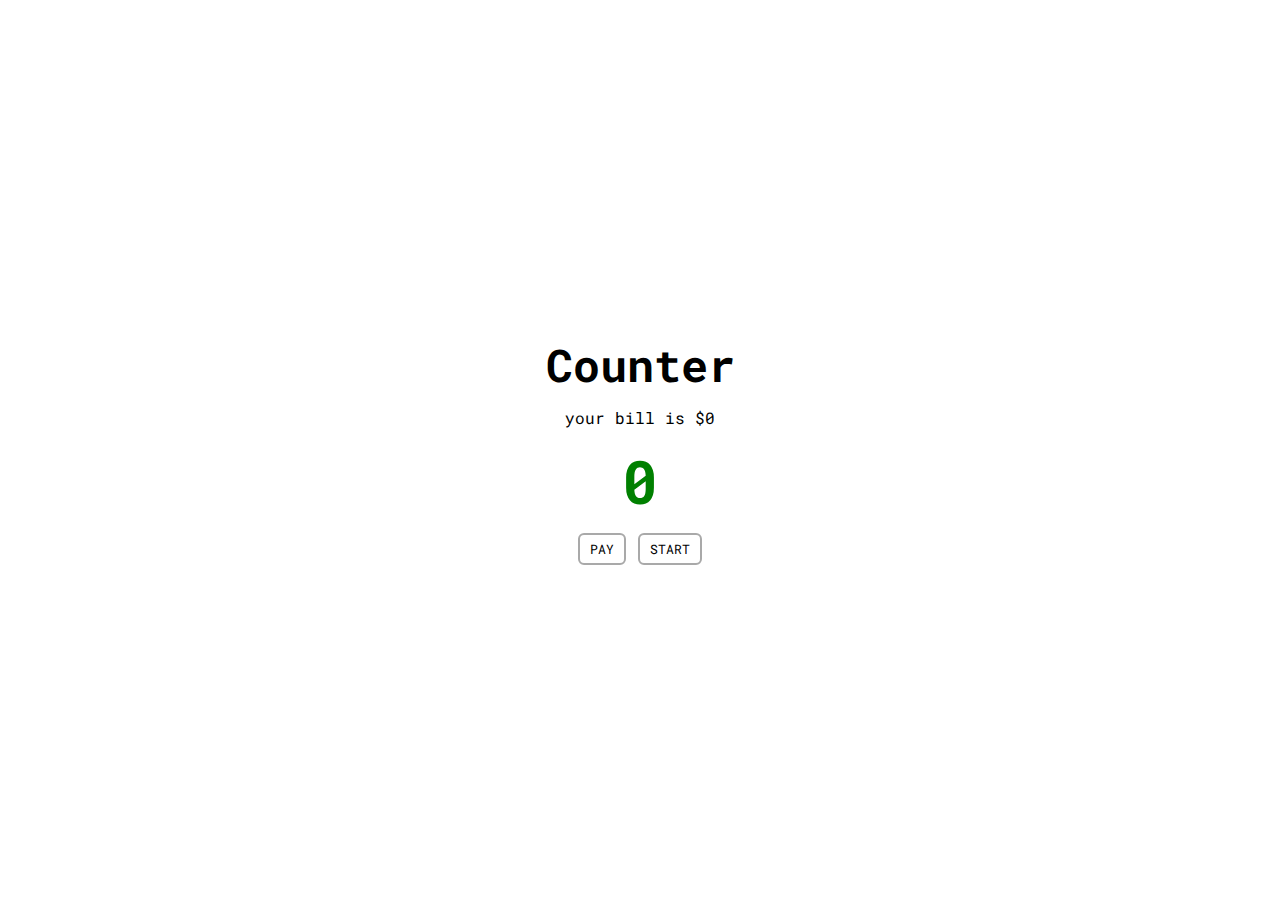
<file: index.html>
<html>
  <head>
    <meta name="viewport" content="width=device-width, initial-scale=1" />
    <meta http-equiv="content-type" content="text/html; charset=utf-8" />
    <title>Count Deez Numbers</title>
    <link href="style.css" rel="stylesheet" type="text/css" />
  </head>
  <body>
    <div class="counter">
      <h1>Counter</h1>
      <p id="bill">your bill is $0</p>
       <div class="top">
        <p class="number" id="counter">0</p>
      </div>
      
      <div class="bottom"> 
        <button class="o" id="pay">PAY</button>
        <button class="o" id="start">START</button>
      </div>
    </div>
    
    <script src="index.js" type="text/javascript"></script>
  </body>
  
  
  
  
  
</html>
</file>
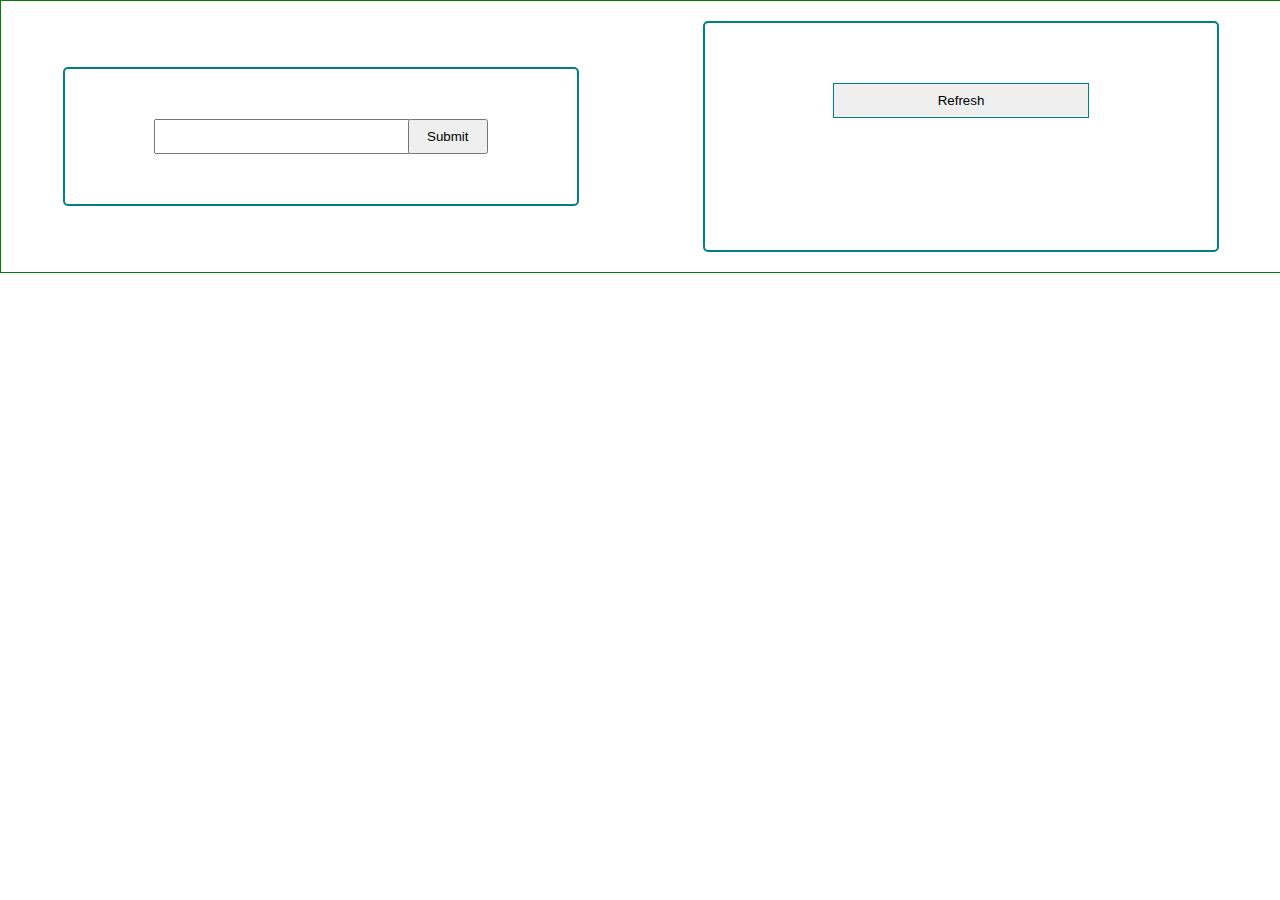
<file: js2/index.html>
<html>
  <head>
    
    <meta name="viewport" content="width=device-width, initial-scale=1" />
    <meta http-equiv="content-type" content="text/html; charset=utf-8" />
    <title>Array</title>
    <link href="style.css" rel="stylesheet" type="text/css" />
  </head>
  <body>
    <div class="container">
      <div class="pageOne">
        <input type="text" id="link">
        <button id="submit">Submit</button>
      </div>
      <div class="pageTwo">
        <button id="show">Refresh</button>
        <ul id="display">
          
        </ul>
      </div>
    </div>
    <script src="index.js"></script>
  </body>
</html>
</file>
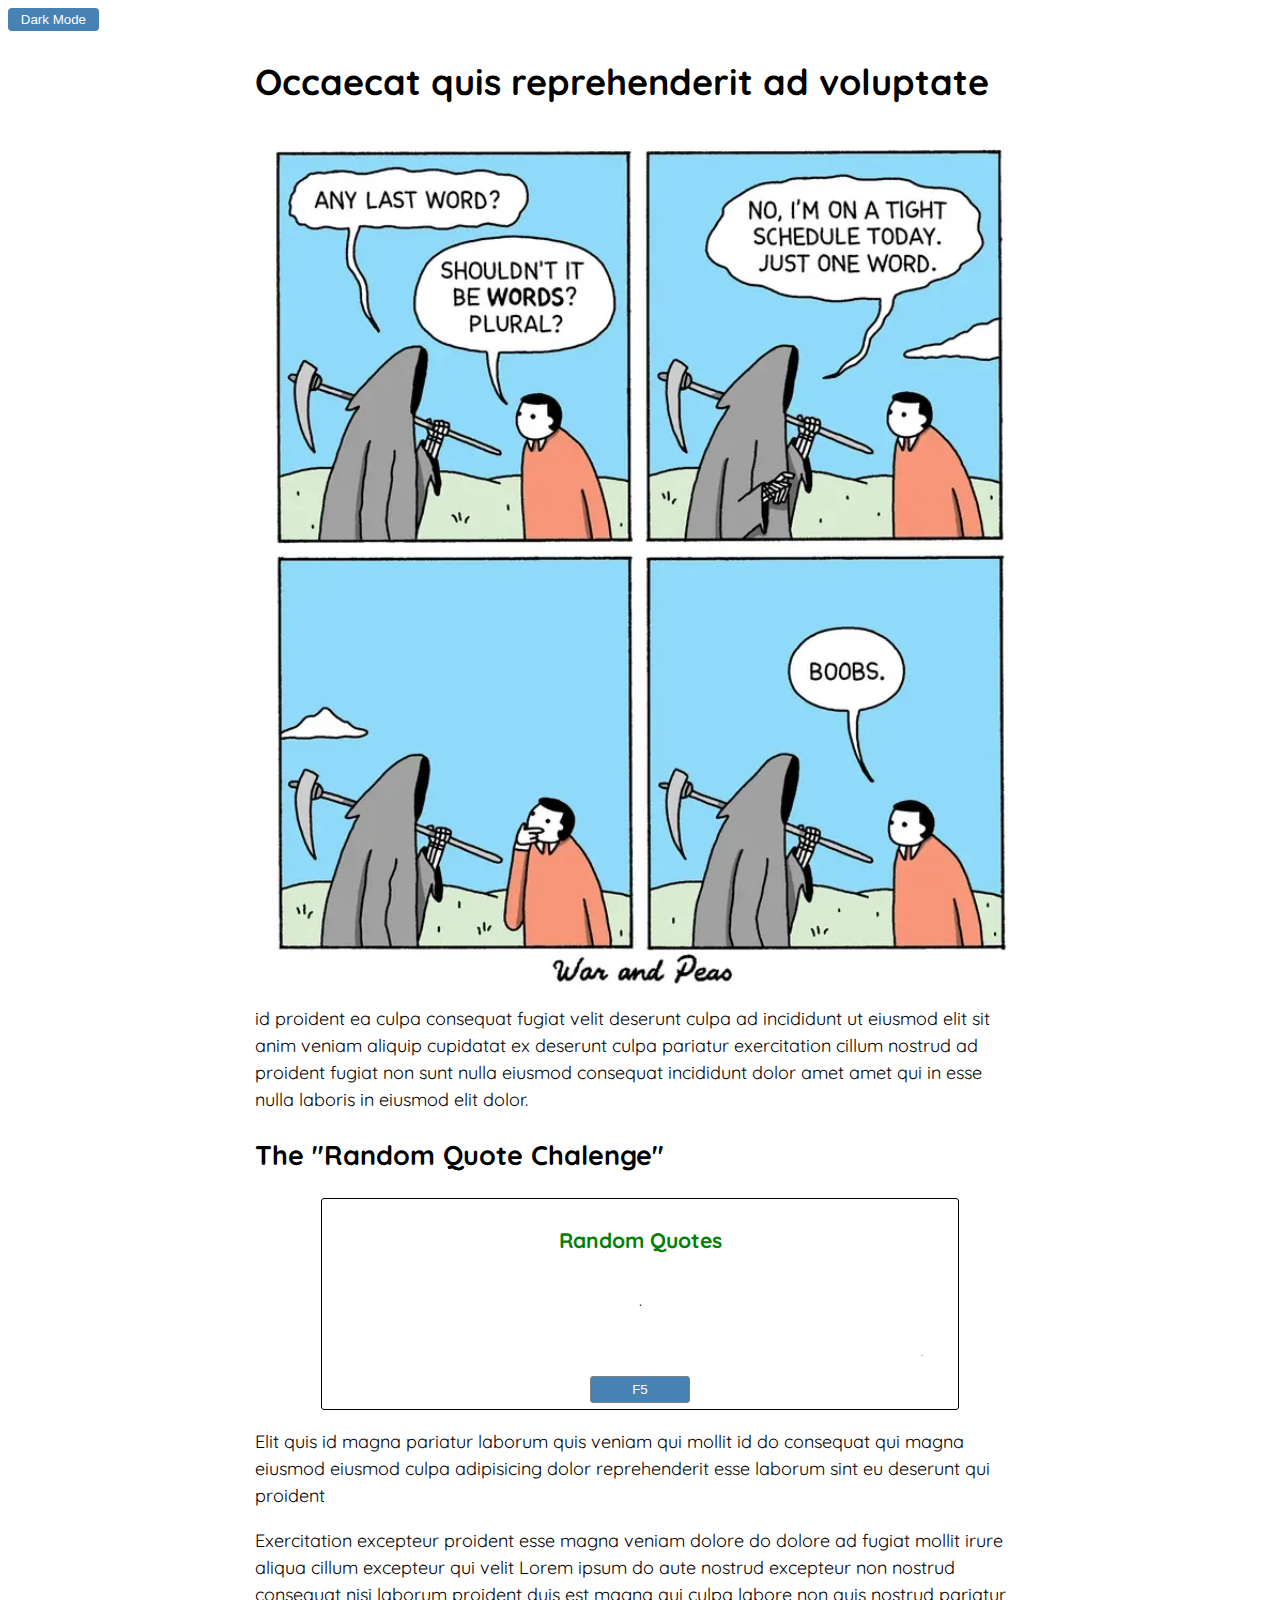
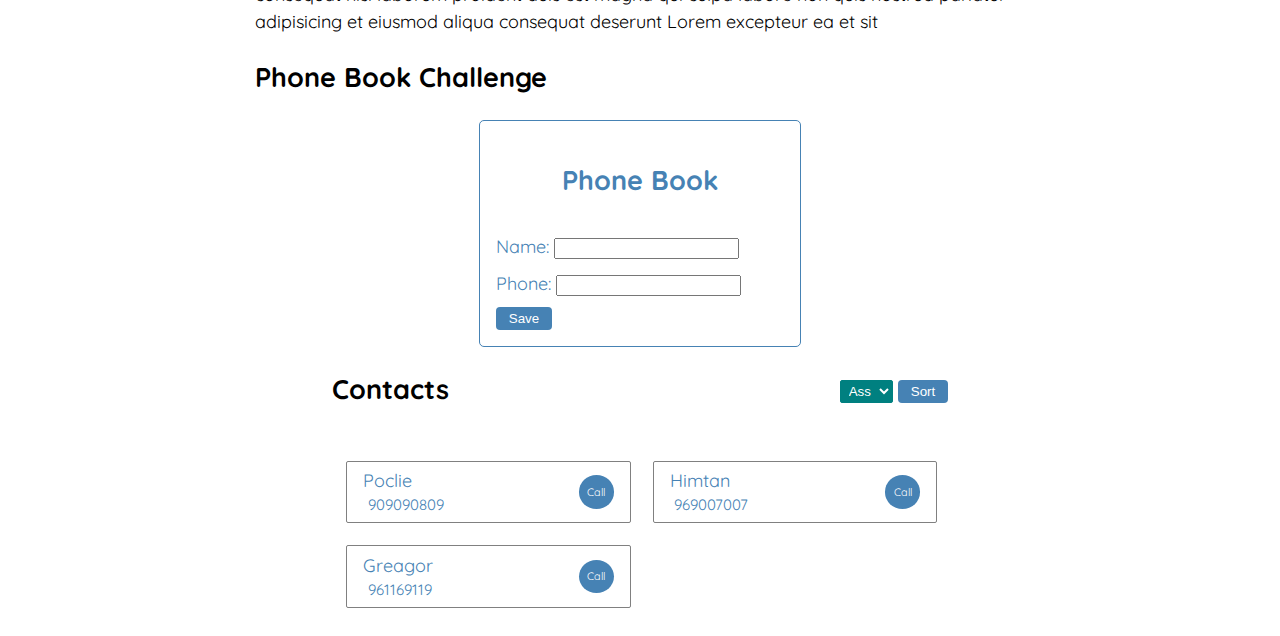
<file: js4/index.html>
<html id="html">
  <head>
    <link rel="stylesheet" type="text/css" href="./style.css" />
    <meta name="viewport" content="width=device-width, initial-scale=1">
  </head>
  <body>
    <div id="quotes">
      
      </div>
    </div>
    <button id="mode">Dark Mode</button>
    <main>
      <h1>
        Occaecat quis reprehenderit ad voluptate
      </h1>
      <img src="./img/meme.jpg">
      <p>
        id proident ea culpa consequat fugiat velit deserunt culpa ad incididunt ut eiusmod elit sit anim veniam aliquip cupidatat ex deserunt culpa pariatur exercitation cillum nostrud ad proident fugiat non sunt nulla eiusmod consequat incididunt dolor amet amet qui in esse nulla laboris in eiusmod elit dolor.
      </p>
      <h2>
        The "Random Quote Chalenge"
      </h2>
      
      
      
      <!-- THE MAIN CODE -->
      <div>
        <div id="cont">
        <h3>
          Random Quotes
        </h3>
        <p id="theBS">
          .
        </p>
        <em id="smartAss">
          .
        </em>
        <button id="btn">
          F5
        </button>
      </div>
      </div>
      <!-- THE MAIN CODE -->
      
      
      
      
      <p>
        Elit quis id magna pariatur laborum quis veniam qui mollit id do consequat qui magna eiusmod eiusmod culpa adipisicing dolor reprehenderit esse laborum sint eu deserunt qui proident 
        </p>
        <p>
        Exercitation excepteur proident esse magna veniam dolore do dolore ad fugiat mollit irure aliqua cillum excepteur qui velit Lorem ipsum do aute nostrud excepteur non nostrud consequat nisi laborum proident duis est magna qui culpa labore non quis nostrud pariatur adipisicing et eiusmod aliqua consequat deserunt Lorem excepteur ea et sit
      </p>
      <h2>Phone Book Challenge </h2>
      <div id="container">
      <div id="save-cont">
        <h2> Phone Book </h2>
        <div>
          Name: <input id="name" type = "text">
        </div>
        <div>
          Phone: <input id="phone" type = "number">
        </div>
        <button id ="save"> Save </button>
      </div>
      <div id="contactHeader">
        <h2>
          Contacts
        </h2>
        <div id="sortContainer">
          <select id="sortMethod">
            <option>Ass</option>
            <option>Dec</option>
          </select>
          <button id="sortBtn">Sort</button>
        </div>
        
      </div>
      <div id="display">
        <ul id="ul">
          <!-- <li>
            Poclie <br> <sub>0909090809</sub>
          </li>
          <li>
            Himtan <br> <sub>0969007007</sub>
          </li>
          <li>
            Greagor <br> <sub>0961169119</sub>
          </li> -->
        </ul>
      </div>
    </div>
    </main>
    <script src="./index.js"></script>
  </body>
</html>
</file>
<file: style.css>
@import url('https://fonts.googleapis.com/css2?family=Roboto+Mono:wght@100;200;300;400;500;600;700&display=swap');

*{
  margin: 0;
  padding: 0;
}
body{
  font-family: 'Roboto Mono', Monospace;
  display: flex;
  align-items: center;
  justify-content: center;
}
.counter{
  display: flex;
  flex-direction: column;
  align-items: center;
  gap: 13px;
  padding: 10px 15px;
}
.counter h1{
  font-size: 45px;
}

.number{
  color: green;
  font-size: 60px;
  font-weight: 700;
}
.bottom button{
  padding: 5px 10px;
  margin: 0 1px;
  border-radius: 6px;
  background-color: white;
  border: darkgray 2px solid;
  outline: 0;
  font-family: 'Roboto Mono', Monospace;
  transition: .1s;
}
bottom button:hover{
  cursor: pointer;
}
.bottom button:active{
  border: 1px solid gray;
}
</file>
<file: js2/style.css>
body{
  margin: 0;
  padding: 0;
}
.container{
  display: flex;
  justify-content: space-around;
  align-items: center;
  border: green solid 1px;
  height: fit-content;
  width: 100%;
  padding: 20px 0;
}

.pageOne, .pageTwo{
  padding: 50px 0;
  height: 90%;
  width: 40%;
  border: 2px solid teal;
  border-radius: 5px;

}

.pageOne{
  display: flex;
  align-items: center;
  justify-content: center;
}

#link, #submit{
  height: 35px;
}

#link{
  width: 50%;
  margin-right: -2.5px;
}
#submit{
  width: 80px;
}

.pageTwo{
  display: grid;
  grid-template-rows: 10% 1fr;
  gap: 20px;
}

#show {
  border: 1px solid teal;
  margin: 10px auto;
  width: 50%;
  height: 35px;
}

#display{
  padding-top: 20px;
  
}

#display li{
  margin-bottom: 15px;
}

@media (max-width: 760px){
  body{
   
  }
  .container{
    display: flex;
    flex-direction: column;
    align-items: center;
    justify-content: center;
    padding: 20px 0;
    height: fit-content;
  }
  .pageOne, .pageTwo{
    width: 80%;
    margin: auto;
  }
  .pageTwo{
    height: fit-content;
    margin-top: 20px;
    padding-bottom: 0px;
  }
}
</file>
<file: js4/style.css>
@import url('https://fonts.googleapis.com/css2?family=Quicksand:wght@300;400;500;600;700&display=swap');

#quotes{
  display: flex;
  justify-content: center;
  align-items: center;
  
  height: 100vh;
  display: none;
}

#cont{
  border: 1px solid ;
  padding: 5px 10px;
  border-radius: 3px;
  width: 80%;
  text-align: center;
  height: 200px;
  display: grid;
  margin: auto;
}

#cont h3{
  color: green;
  margin-bottom: 0;
}

#theBS{
  height: 80px;
  margin-bottom: 0;
  margin-top: 1;
  font-size: 1rem;
  display: flex;
  align-items: center;
  justify-content: center;
}

#smartAss{
  font-size: 12px;
  color: gray;
  margin-bottom: 10;
  display: block;
}

#btn{
  width: 100px;
  margin: auto;
  padding: 5px 20px;
  color: ;
  background-color: none;
  border-radius: 3px;
  border: 1px solid gray;
}

button:hover{
  cursor: pointer;
}

#html{
  transition: 1s;
}

body{
  font-size: 1.125rem;
  line-height: 1.5;
  font-family: 'Quicksand', sans-serif;
}

img{
  width: 100%;
  display: block;
}

main{
  width: min(70ch, 100% - 1rem);
  margin-inline: auto;
}

em{
  text-align: right;
  padding-right: 25px;
}

/*Phone Book */

#container{
  max-width: 80%;
  
  margin-inline: auto;
}
#save-cont{
  color: steelblue;
  display: grid;
  width: 18rem;
  margin-inline: auto;
  border: 1px solid steelblue;
  border-radius: 5px;
  gap: 10px;
  padding: 1rem;
}

#save-cont h2{
  text-align: center;
}

button{
  width: fit-content;
  background-color: steelblue;
  border: none;
  padding: .25rem .8rem;
  color: white;
  border-radius: 4px;
}

button:hover{
  cursor: pointer;
}

#display li{
  border: 1px solid gray;
  margin: .6em;
  padding: .35rem 1rem;
  border-radius: 2px;
  color: steelblue;
  overflow-wrap: break-word;
}
ul{
  list-style: none;
  padding-left: .2em;
}
#display li sub{
 
  margin-left: .3em
}

#contactHeader{
  display: flex;
  justify-content: space-between;
  align-items: center;
}

#sortContainer{
  /* border: 1px solid red; */
}
#sortMethod{
  padding: .15em .25em;
  border-radius: 2px;
  color: white;
  background-color: teal;
}

@media (min-width: 800px){
  #ul{
  display: grid;
  grid-template-columns: 50% 50%;
}
}

#contactDetail{
  display: flex;
  justify-content: space-between;
  align-items: center;
}

#call{
  display: flex;
  justify-content: center;
  align-items: center;
  color: white;
  background-color: steelblue;
  padding: .8em;
  border-radius: 50%;
  font-size: .6em;
}

select {
  border: 1px solid teal;
  
}
</file>
